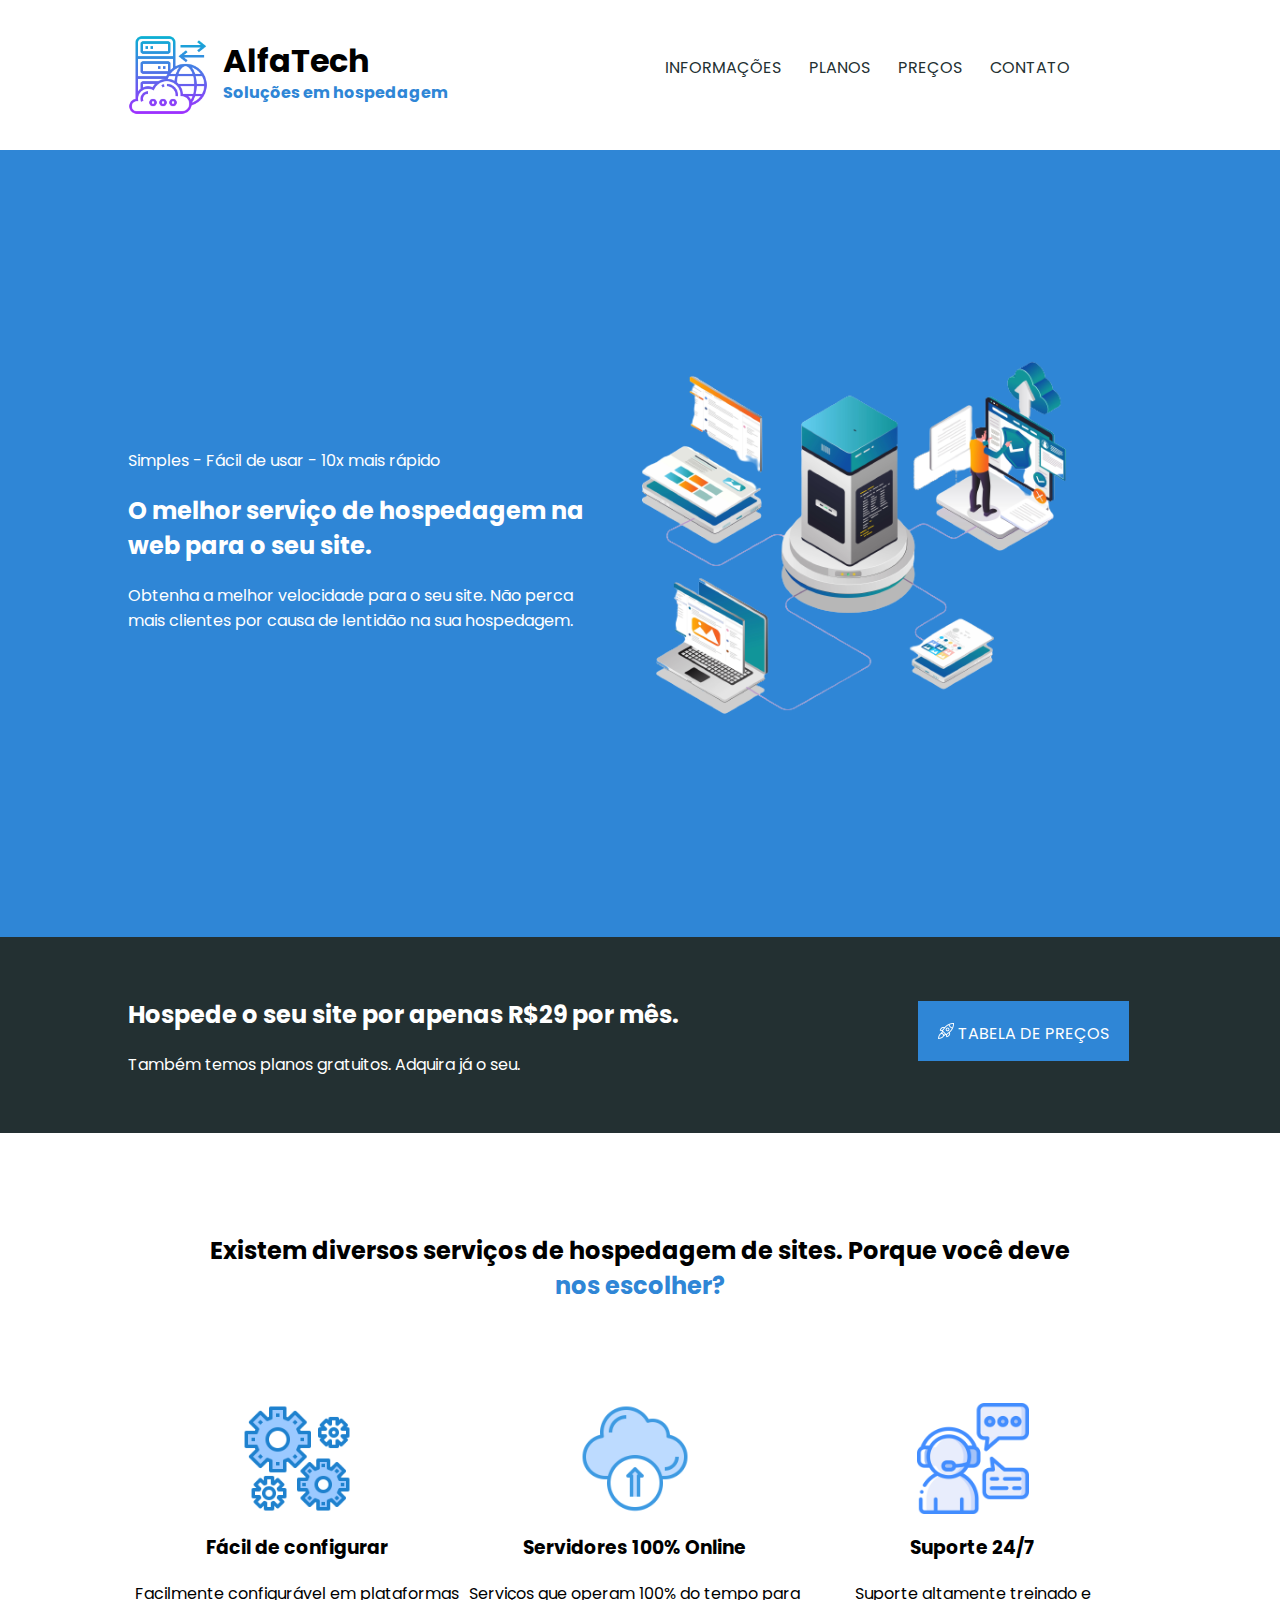
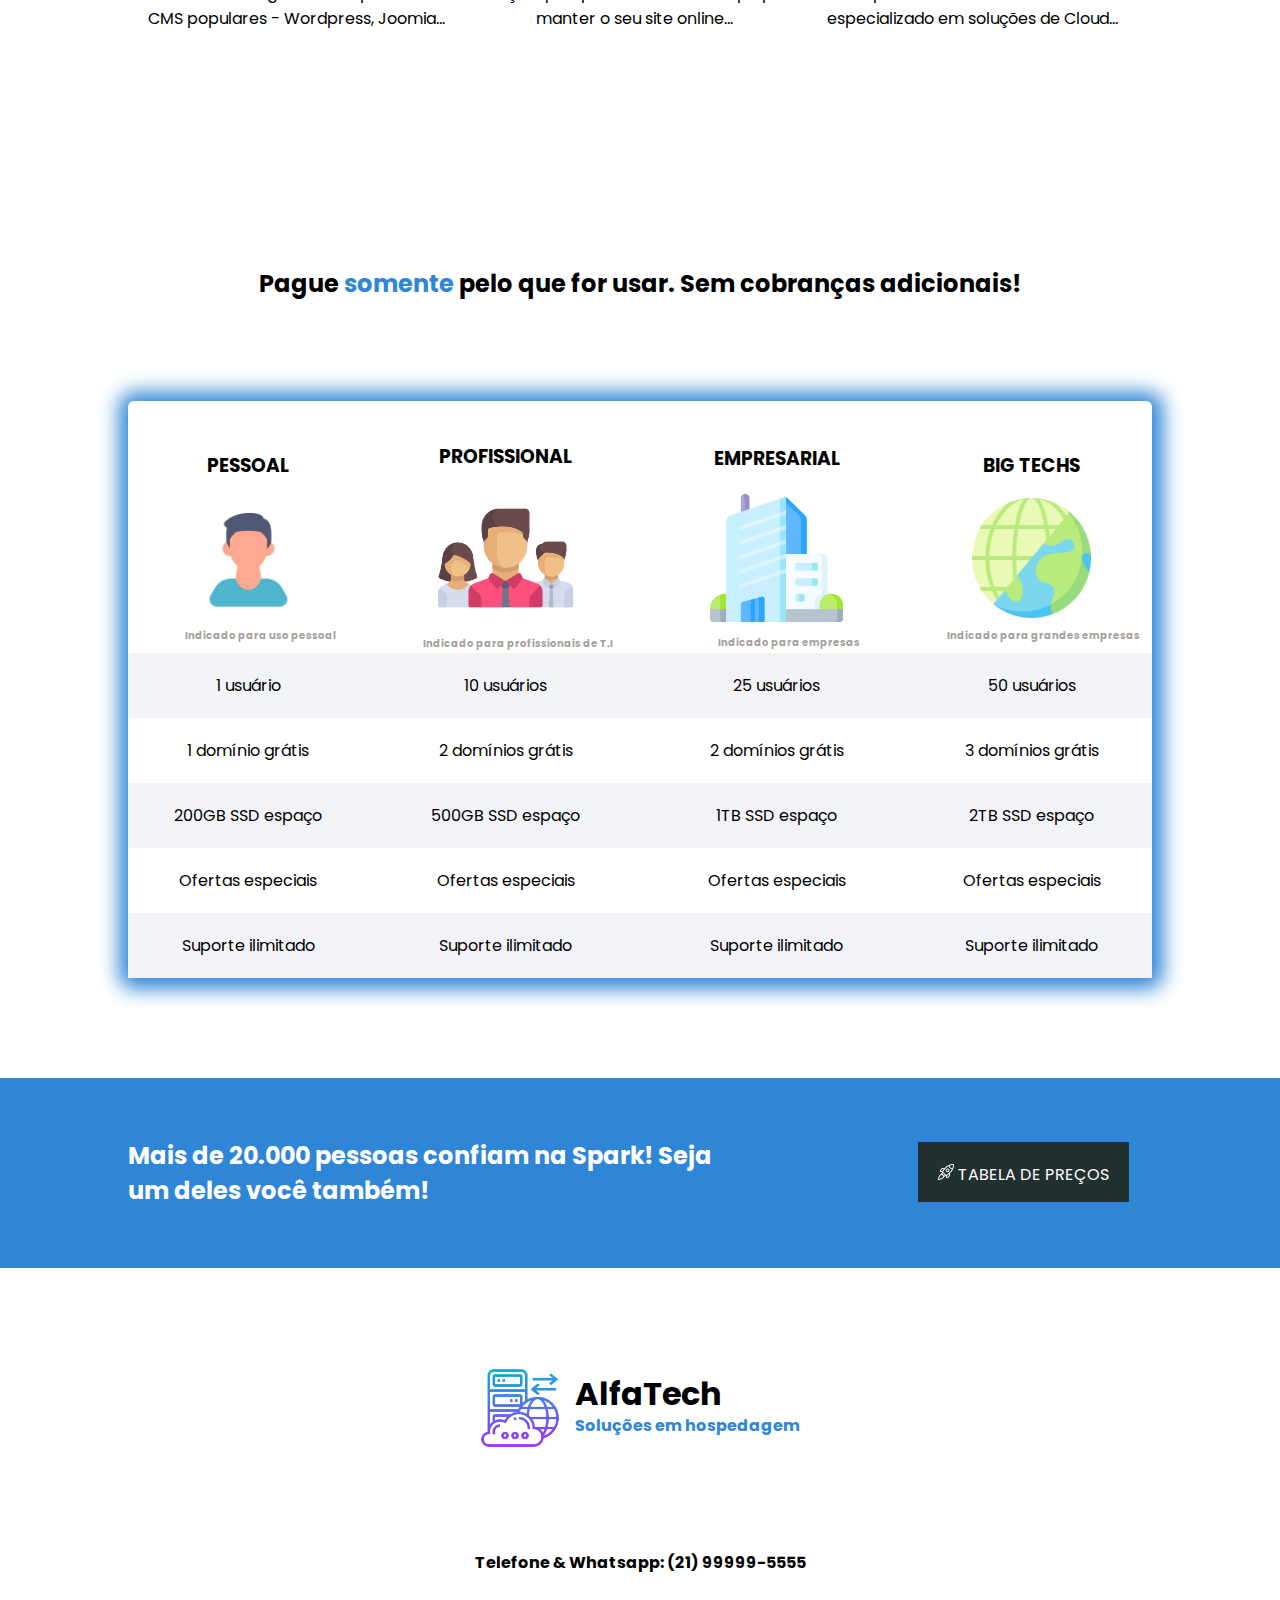
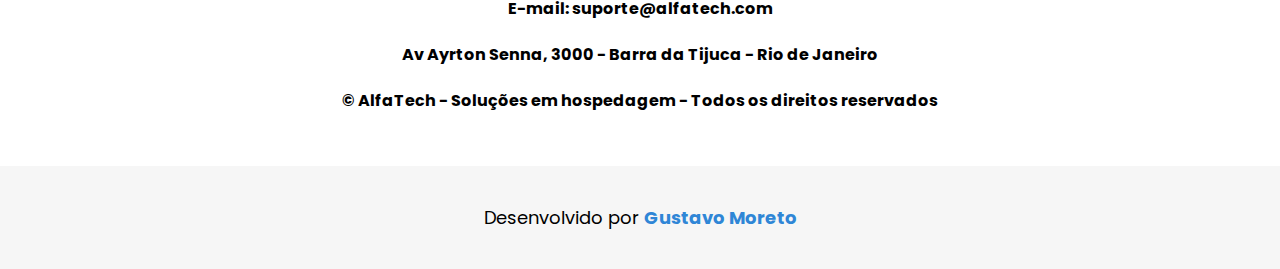
<file: index.html>
<DOCTYPE html>
    <html lang="pt-br">
        <head>
            <title>Alfa Tech</title>
            <meta charset="UTF-8">
            <meta name="description" content ="Alfa Tech">
            <meta name="viewport" content="width=device-width, initial-scale=1.0">
            <meta name="robots" content="no index, no follow">
            <link rel="stylesheet" href="index.css" type="text/css">

            <link rel="preconnect" href="https://fonts.googleapis.com">
            <link rel="preconnect" href="https://fonts.gstatic.com" crossorigin>
            <link href="https://fonts.googleapis.com/css2?family=Lato:wght@700&family=Poppins:wght@500&display=swap" rel="stylesheet">

        </head>
        <body>
            
            <div class="topo">
                
                <div class="logo">   
                    <img src="assets/logo-icone.png" alt ="Logo" title="Logo">    
                    
                    <div>

                        <h1>AlfaTech</h1>
                        <p ><span>Soluções em hospedagem</span></p>
                
                    </div>
                </div>
                
                <div class="links">

                    <a href=#informacao>INFORMAÇÕES</a>
                    <a href=#planos>PLANOS</a>
                    <a href="pagina.html">PREÇOS</a>
                    <a href=#contato>CONTATO</a>

                </div>

            </div>
            
            <div class="banner">
                
                <div class="conteudo">  
                    <div>

                        <p>Simples - Fácil de usar - 10x mais rápido</p>
                        <h2>O melhor serviço de hospedagem na web para o seu site.</h2>
                        <p>
                            Obtenha a melhor velocidade para o seu site. 
                            Não perca mais clientes por causa de lentidão na sua hospedagem.
                        </p>

                    </div>

                    <img src="assets/imagem-banner.png" alt="banner">
                
                </div>    
                
            </div>
            
            <div class="anuncio">
                
                <div class="conteudo2">
                    
                    <div class="tex">
                        <h2>Hospede o seu site por apenas R$29 por mês.</h2>
                        <p>Também temos planos gratuitos. Adquira já o seu.</p>
                    </div>
                    
                    <div class="botao">
                        <img src="assets/icone-foguete.png" alt="gordão foguetes">
                        <a href="pagina.html">TABELA DE PREÇOS </a>
                    </div>
                </div>

            </div>
            
            <div class="informacoes" id="informacao">
                
                <h2>Existem diversos serviços de hospedagem de sites. Porque você deve <span>nos escolher?</span></h1>
                
                <div class="phot">

                    <div>
                        <img src="assets/icone-engrenagens.png" alt ="Configuração" title="Configuração">
                        <h3>Fácil de configurar</h3>
                        <p>Facilmente configurável em plataformas CMS populares - Wordpress, Joomia...</p>
                    </div>

                    <div>
                        <img src="assets/cloud-icone.png" alt ="Nuvem" title="Nuvem">
                        <h3>Servidores 100% Online</h3>
                        <p>Serviços que operam 100% do tempo para manter o seu site online...</p>
                    </div>

                    <div>
                        <img src="assets/icone-suporte.png" alt ="Suporte" title="Suporte">
                        <h3>Suporte 24/7</h3>
                        <p>Suporte altamente treinado e especializado em soluções de Cloud...</p>
                    </div>

                </div>

            </div>

            <div class="tabela" id="planos">

                <h2>Pague <span>somente</span> pelo que for usar. Sem cobranças adicionais!</h2>

                <table>
                    
                    <thead>
                        <tr>
                            <th>
                                <h3>PESSOAL</h3>
                                <img src="assets/pessoal-icone.png" alt ="Pessoal" title="Pessoal">
                                <p>Indicado para uso pessoal</p>
                            </th>

                            <th>
                                <h3>PROFISSIONAL</h3>
                                <img src="assets/equipe-icone.png" alt ="Profissional" title="Profissional">
                                <p>Indicado para profissionais de T.I</p>
                            </th>

                            <th>
                                <h3>EMPRESARIAL</h3>
                                <img class="aimg" src="assets/empresa-icone.png" alt ="Empresarial" title="Empresarial">
                                <p>Indicado para empresas</p>
                            </th>

                            <th>
                                <h3>BIG TECHS</h3>
                                <img class="bimg" src="assets/big-tech.png" alt ="Big Techs" title="Big Techs">
                                <p>Indicado para grandes empresas</p>
                            </th>
                        </tr>
                    </thead>

                    <tbody>
                        <tr class="escuro">
                            <td>1 usuário</td>
                            <td>10 usuários</td>
                            <td>25 usuários</td>
                            <td>50 usuários</td>
                        </tr>

                        <tr>
                            <td>1 domínio grátis</td>
                            <td>2 domínios grátis</td>
                            <td>2 domínios grátis</td>
                            <td>3 domínios grátis</td>
                        </tr>

                        <tr class="escuro">
                            <td>200GB SSD espaço</td>
                            <td>500GB SSD espaço</td>
                            <td>1TB SSD espaço</td>
                            <td>2TB SSD espaço</td>
                        </tr>

                    </tbody>

                    <tfoot>

                        <tr>
                            <td>Ofertas especiais</td>
                            <td>Ofertas especiais</td>
                            <td>Ofertas especiais</td>
                            <td>Ofertas especiais</td>
                        </tr>

                        <tr class="escuro">
                            <td>Suporte ilimitado</td>
                            <td>Suporte ilimitado</td>
                            <td>Suporte ilimitado</td>
                            <td>Suporte ilimitado</td>
                        </tr>

                    </tfoot>
                </table>

            </div>

            <div class="anuncio2">
                
                <div class="conteudo3">
                    <h2>
                        Mais de 20.000 pessoas confiam na Spark! Seja um deles você também!
                    </h2>

                    <div class="botao2">
                        <img src="assets/icone-foguete.png" alt="gordão foguetes">
                        <a href="pagina.html">TABELA DE PREÇOS </a>
                    </div>

                </div>
                
            </div>

            <div class="rodape" id="contato">
                
                <div class="logo2">
                    <img src="assets/logo-icone.png" alt ="Logo" title="Logo">
                    
                    <div>
                        <h1>AlfaTech</h1>
                        <p><span>Soluções em hospedagem</span></p> 
                    </div>
                </div>
                
                <div class="contato">

                <p>Telefone & Whatsapp: (21) 99999-5555</p>  
                <p>E-mail: suporte@alfatech.com</p>
                <p>Av Ayrton Senna, 3000 - Barra da Tijuca - Rio de Janeiro</p>
                <p>© AlfaTech - Soluções em hospedagem - Todos os direitos reservados</p>

                </div>

                <div class="nome">
                    <p>Desenvolvido por <span>Gustavo Moreto</span></p>
                </div>
            </div>
        </body>
    </html>
</file>
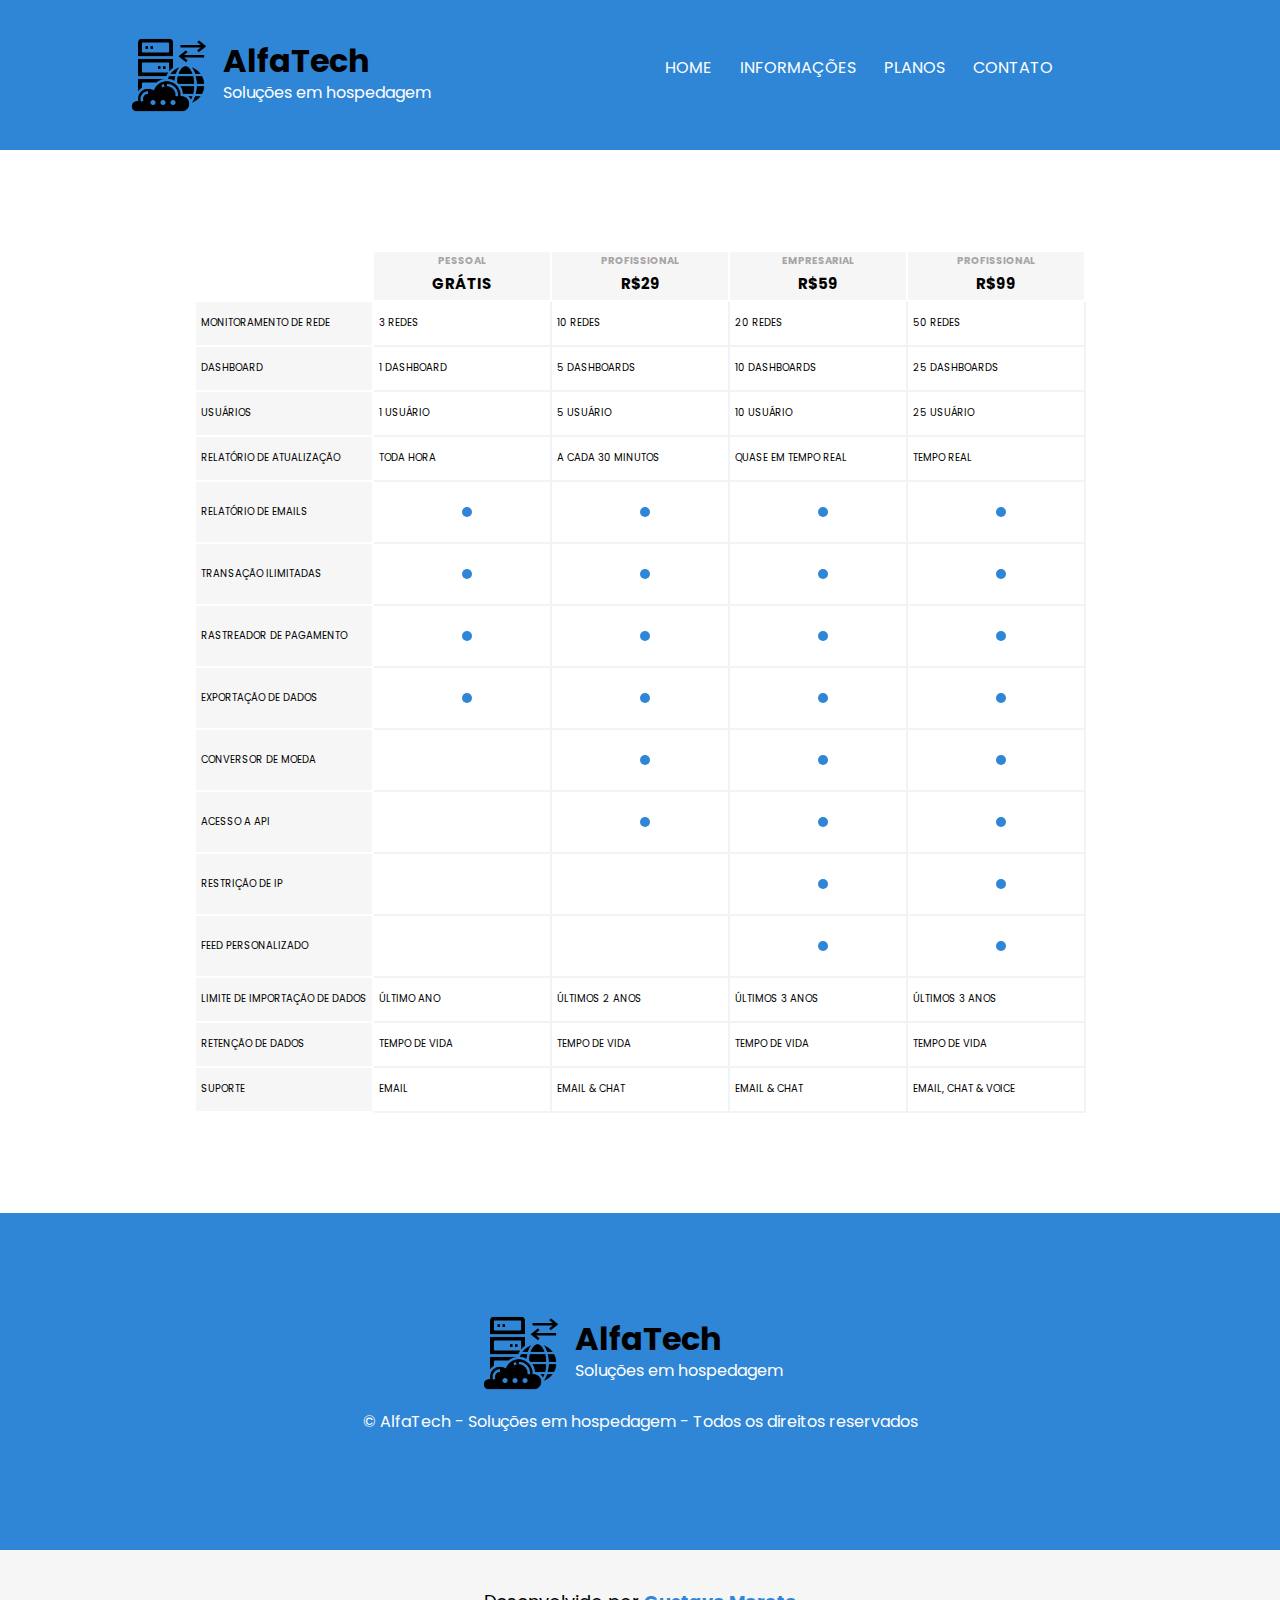
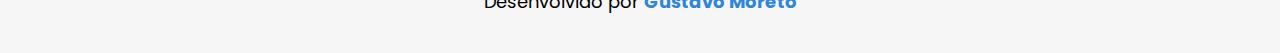
<file: pagina.html>
<DOCTYPE html>
    <html lang="pt-br">
        <head>
            <title>AlfaTech</title>
            <meta charset="UTF-8">
            <meta name="description" content ="AlfaTech">
            <meta name="viewport" content="width=device-width, initial-scale=1.0">
            <meta name="robots" content="no index, no follow">
            <link rel="stylesheet" href="pagina.css" type="text/css">

            <link rel="preconnect" href="https://fonts.googleapis.com">
            <link rel="preconnect" href="https://fonts.gstatic.com" crossorigin>
            <link href="https://fonts.googleapis.com/css2?family=Lato:wght@700&family=Poppins:wght@500&display=swap" rel="stylesheet">

        </head>
        <body>
            
            <div class="tudo">   
                <div class="topo">
        
                        <div class="logo">
                            <img src="assets/logo-icone-escuro.png" alt ="Logo" title="Logo">
                            
                            <div>

                                <h1>AlfaTech</h1>
                                <p>Soluções em hospedagem</p>
                        
                            </div>

                        </div>
                        
                        <div class="links">
                            <a href="index.html">HOME</a>
                            <a href="index.html#informacao">INFORMAÇÕES</a>
                            <a href="index.html#planos">PLANOS</a>
                            <a href="index.html#contato">CONTATO</a>   
                        </div>
                </div>
            </div>
            
            <div class="meio" id="planos">
                <table>
                    <thead>
                        <tr>
                            <th class="maior">
                                <!--VAZIA-->
                            </th>
        
                            <th class="escuro">
                                <P>PESSOAL</P>
                                <H2>GRÁTIS</H2>
                            </th>
        
                            <th class="escuro">
                                <P>PROFISSIONAL</P>
                                <H2>R$29</H2>
                            </th>
        
                            <th class="escuro">
                                <P>EMPRESARIAL</P>
                                <H2>R$59</H2>
                            </th>
        
                            <th class="escuro">
                                <P>PROFISSIONAL</P>
                                <H2>R$99</H2>
                            </th>
                        </tr>
                    </thead>
                    <tbody>
                        <tr>
                            <td class="escuro esquerda">MONITORAMENTO DE REDE</td>
                            <td>3 REDES</td>
                            <td>10 REDES</td>
                            <td>20 REDES</td>
                            <td>50 REDES</td>
                        </tr>
                        <tr>
                            <td class="escuro esquerda">DASHBOARD</td>
                            <td>1 DASHBOARD</td>
                            <td>5 DASHBOARDS</td>
                            <td>10 DASHBOARDS</td>
                            <td>25 DASHBOARDS</td>
                        </tr>
                        <tr>
                            <td class="escuro esquerda">USUÁRIOS</td>
                            <td>1 USUÁRIO</td>
                            <td>5 USUÁRIO</td>
                            <td>10 USUÁRIO</td>
                            <td>25 USUÁRIO</td>
                        </tr>
                        <tr>
                            <td class="escuro esquerda">RELATÓRIO DE ATUALIZAÇÃO</td>
                            <td>TODA HORA</td>
                            <td>A CADA 30 MINUTOS</td>
                            <td>QUASE EM TEMPO REAL</td>
                            <td>TEMPO REAL</td>
                        </tr>
                        <tr>
                            <td class="escuro esquerda">RELATÓRIO DE EMAILS</td>
                            <td><div class="bola-azul"></div></td>
                            <td><div class="bola-azul"></div></td>
                            <td><div class="bola-azul"></div></td>
                            <td><div class="bola-azul"></div></td>
                        </tr>
                        <tr>
                            <td class="escuro esquerda">TRANSAÇÃO ILIMITADAS</td>
                            <td><div class="bola-azul"></div></td>
                            <td><div class="bola-azul"></div></td>
                            <td><div class="bola-azul"></div></td>
                            <td><div class="bola-azul"></div></td>
                        </tr>
                        <tr>
                            <td class="escuro esquerda">RASTREADOR DE PAGAMENTO</td>
                            <td><div class="bola-azul"></div></td>
                            <td><div class="bola-azul"></div></td>
                            <td><div class="bola-azul"></div></td>
                            <td><div class="bola-azul"></div></td>
                        </tr>
                        <tr>
                            <td class="escuro esquerda">EXPORTAÇÃO DE DADOS</td>
                            <td><div class="bola-azul"></div></td>
                            <td><div class="bola-azul"></div></td>
                            <td><div class="bola-azul"></div></td>
                            <td><div class="bola-azul"></div></td>
                        </tr>
                        <tr>
                            <td class="escuro esquerda">CONVERSOR DE MOEDA</td>
                            <td></td>
                            <td><div class="bola-azul"></div></td>
                            <td><div class="bola-azul"></div></td>
                            <td><div class="bola-azul"></div></td>
                        </tr>
                        <tr>
                            <td class="escuro esquerda">ACESSO A API</td>
                            <td></td>
                            <td><div class="bola-azul"></div></td>
                            <td><div class="bola-azul"></div></td>
                            <td><div class="bola-azul"></div></td>
                        </tr>
                        <tr>
                            <td class="escuro esquerda">RESTRIÇÃO DE IP</td>
                            <td></td>
                            <td></td>
                            <td><div class="bola-azul"></div></td>
                            <td><div class="bola-azul"></div></td>
                        </tr>
                        <tr>
                            <td class="escuro esquerda">FEED PERSONALIZADO</td>
                            <td></td>
                            <td></td>
                            <td><div class="bola-azul"></div></td>
                            <td><div class="bola-azul"></div></td>
                        </tr>
                        <tr>
                            <td class="escuro esquerda">LIMITE DE IMPORTAÇÃO DE DADOS</td>
                            <td>ÚLTIMO ANO</td>
                            <td>ÚLTIMOS 2 ANOS</td>
                            <td>ÚLTIMOS 3 ANOS</td>
                            <td>ÚLTIMOS 3 ANOS</td>
                        </tr>
                        <tr>
                            <td class="escuro esquerda">RETENÇÃO DE DADOS</td>
                            <td>TEMPO DE VIDA</td>
                            <td>TEMPO DE VIDA</td>
                            <td>TEMPO DE VIDA</td>
                            <td>TEMPO DE VIDA</td>
                        </tr>
                    </tbody>
                    <tfoot>
                        <tr>
                            <td class="escuro esquerda">SUPORTE</td>
                            <td>EMAIL</td>
                            <td>EMAIL & CHAT</td>
                            <td>EMAIL & CHAT</td>
                            <td>EMAIL, CHAT & VOICE</td>
                        </tr>
                    </tfoot>
                </table>
            </div>

            <div class="fim">
            
                <div class="logo2">
                    <img src="assets/logo-icone-escuro.png" alt ="Logo" title="Logo">
                    
                    <div>
                    
                        <h1>AlfaTech</h1>
                        <p>Soluções em hospedagem</p>
                
                    </div>
                    
                </div>

                <p>© AlfaTech - Soluções em hospedagem - Todos os direitos reservados</p>
            </div>

            <div class="nome">
                <p>Desenvolvido por <span>Gustavo Moreto</span></p>
            </div>
        </body>
    </html>
</file>
<file: index.css>
body{
    font-family: Poppins;
    text-align: center;
    margin: 0px;
    padding: 0px;
}

.topo{
    width: 1024px;
    padding: 35px 0px;
    margin: auto;
    display: flex;
}

.topo img{
    width: 25%;
}

.logo{
    display: flex;
    width: 320px;
}

.logo div{
    display: block;
    line-height: 10px;
    margin-left: 15px;
    text-align: left; 
}

.topo a{
    margin: 0px 12px;
    text-decoration: none;
    color: #233032;
}

.links{
    margin-left: 20%;
    margin-top: 2%;
}

span{
    color: #2f86d6;
    font-weight: bold;
}

.banner{
    color: white;
    background-color: #2f86d6;
    padding: 180px 0px;
    box-sizing: border-box;
}

.conteudo{
    width: 1024px;
    margin: auto;
    display: flex;
    text-align: left;
}

.conteudo div{
    width: 470px;
    margin-top: 10%;
}

.banner img{
    width: 50%;
}

.anuncio{
    background-color: #233032;
    color: white;
    padding: 40px 0;
    box-sizing: border-box;
    display: flex;
}

.anuncio a{
    text-decoration: none;
    color: white;
}

.conteudo2{
    width: 1024px;
    margin: auto;
    display: flex;
    text-align: left;
}

.tex{
    text-align: left;
    width: 600px;
    margin-right: 180px;
}

.botao{
    background-color: #2f86d6;
    max-height: 20px;
    padding: 20px;
    margin: 24px 10px;
}

.informacoes{
    padding: 100px 0;
}

.informacoes h2{
    width: 900px;
    margin: auto;
}

.phot{
    width: 1024px;
    display: flex;
    margin: 100px auto 0 auto;
}

.phot img{
    width: 33%;
}

.phot div{
    width: 33%;
}

.tabela{
    width: 1024px;
    margin: auto;
    padding: 100px 0px;
}

.tabela h2{
    margin-bottom: 100px;
}

table img{
    width: 50%
}

table p{
    color: #a89f9f;
    font-size: x-small;
    margin-left: 24px;
}

td{
    text-align: center;
    padding: 20px 0;
}

table{
    box-shadow: 1px 1px 20px 10px rgba(47,134,214,1);
    border-collapse: collapse;
    border-radius: 6px;
}

table h3{
    margin-top: 40px;
}

.escuro{
    background-color: #f1f3f7;
}

.anuncio2{
    background-color: #2f86d6;
    color: white;
    padding: 40px 0;
    box-sizing: border-box;
    display: flex;
}

.anuncio2 a{
    text-decoration: none;
    color: white;
}

.conteudo3{
    width: 1024px;
    margin: auto;
    display: flex;
    text-align: left;
}

.conteudo3 h2{
    text-align: left;
    width: 600px;
    margin-right: 180px;
}

.botao2{
    background-color: #233032;
    max-height: 20px;
    padding: 20px;
    margin: 24px 10px;
}

.rodape{
    padding: 100px 0 0 0;
}

.logo2{
    width: 320px;
    display: flex;
    margin: auto;
}

.logo2 div{
    display: block;
    text-align: left;
    line-height: 10px;
    margin-left: 15px;
}

.logo2 img{
    width: 25%;
}

.contato{
    line-height: 30px;
    font-weight: bold;
    margin: 100px 0 50px 0;
}

.nome{
    background-color: #f6f6f6;
    padding: 20px 0;
    font-size: large;
}

@import url('https://fonts.googleapis.com/css2?family=Lato:wght@700&display=swap');
</file>
<file: pagina.css>
body{
    font-family: Poppins;
    text-align: center;
    margin: 0px;
    padding: 0px;
}

h1{
    color: black;
}

.tudo{
    background-color: #2f86d6;
}

.topo{
    width: 1024px;
    padding: 35px 0px;
    margin: auto;
    display: flex;
    background-color: #2f86d6;
}

.topo img{
    width: 25%;
}

.logo{
    display: flex;
    width: 320px;
}

.logo div{
    display: block;
    line-height: 10px;
    margin-left: 15px;
    text-align: left; 
}

.topo a{
    margin: 0px 12px;
    text-decoration: none;
    color: white;
}

.topo p{
    color: white;
}

.links{
    margin-left: 20%;
    margin-top: 2%;
}

.fim{
    padding: 100px 0;
    background-color: #2f86d6;
    color: white;
}

.logo2{
    width: 320px;
    display: flex;
    margin: auto;
}

.logo2 div{
    display: block;
    text-align: left;
    line-height: 10px;
    margin-left: 15px;
}

.logo2 img{
    width: 25%;
}

.nome{
    background-color: #f6f6f6;
    padding: 20px 0;
    font-size: large;
}

span{
    color: #2f86d6;
    font-weight: bold;
}

.meio{
    width: 1024px;
    margin: auto;
    padding: 100px 0;
}

.meio table{
    border-collapse: collapse;
    margin: auto;
}

.meio tr, td{
    border: #f1f3f7 solid 2px;
    width: 20%;
    font-size: x-small;
}

.meio td{
    padding: 5px;
}

.meio th{
    border: #fff solid 2px;
    width: 17.5%;
}

.meio p{
    color: #a8a4a4;

}

.meio h2{
    line-height: 5px;

}

.bola-azul{
    padding: 5px;
    margin: 20px 50% ;
    background-color: #2f86d6;
    border-radius: 50%;
}

.escuro{
    background-color: #f6f6f6;
    border: #fff solid 2px;
}

.maior{
    width: 30%;
}

.esquerda{
    text-align: left;
    height: 45px;
}

@import url('https://fonts.googleapis.com/css2?family=Lato:wght@700&display=swap');
</file>
